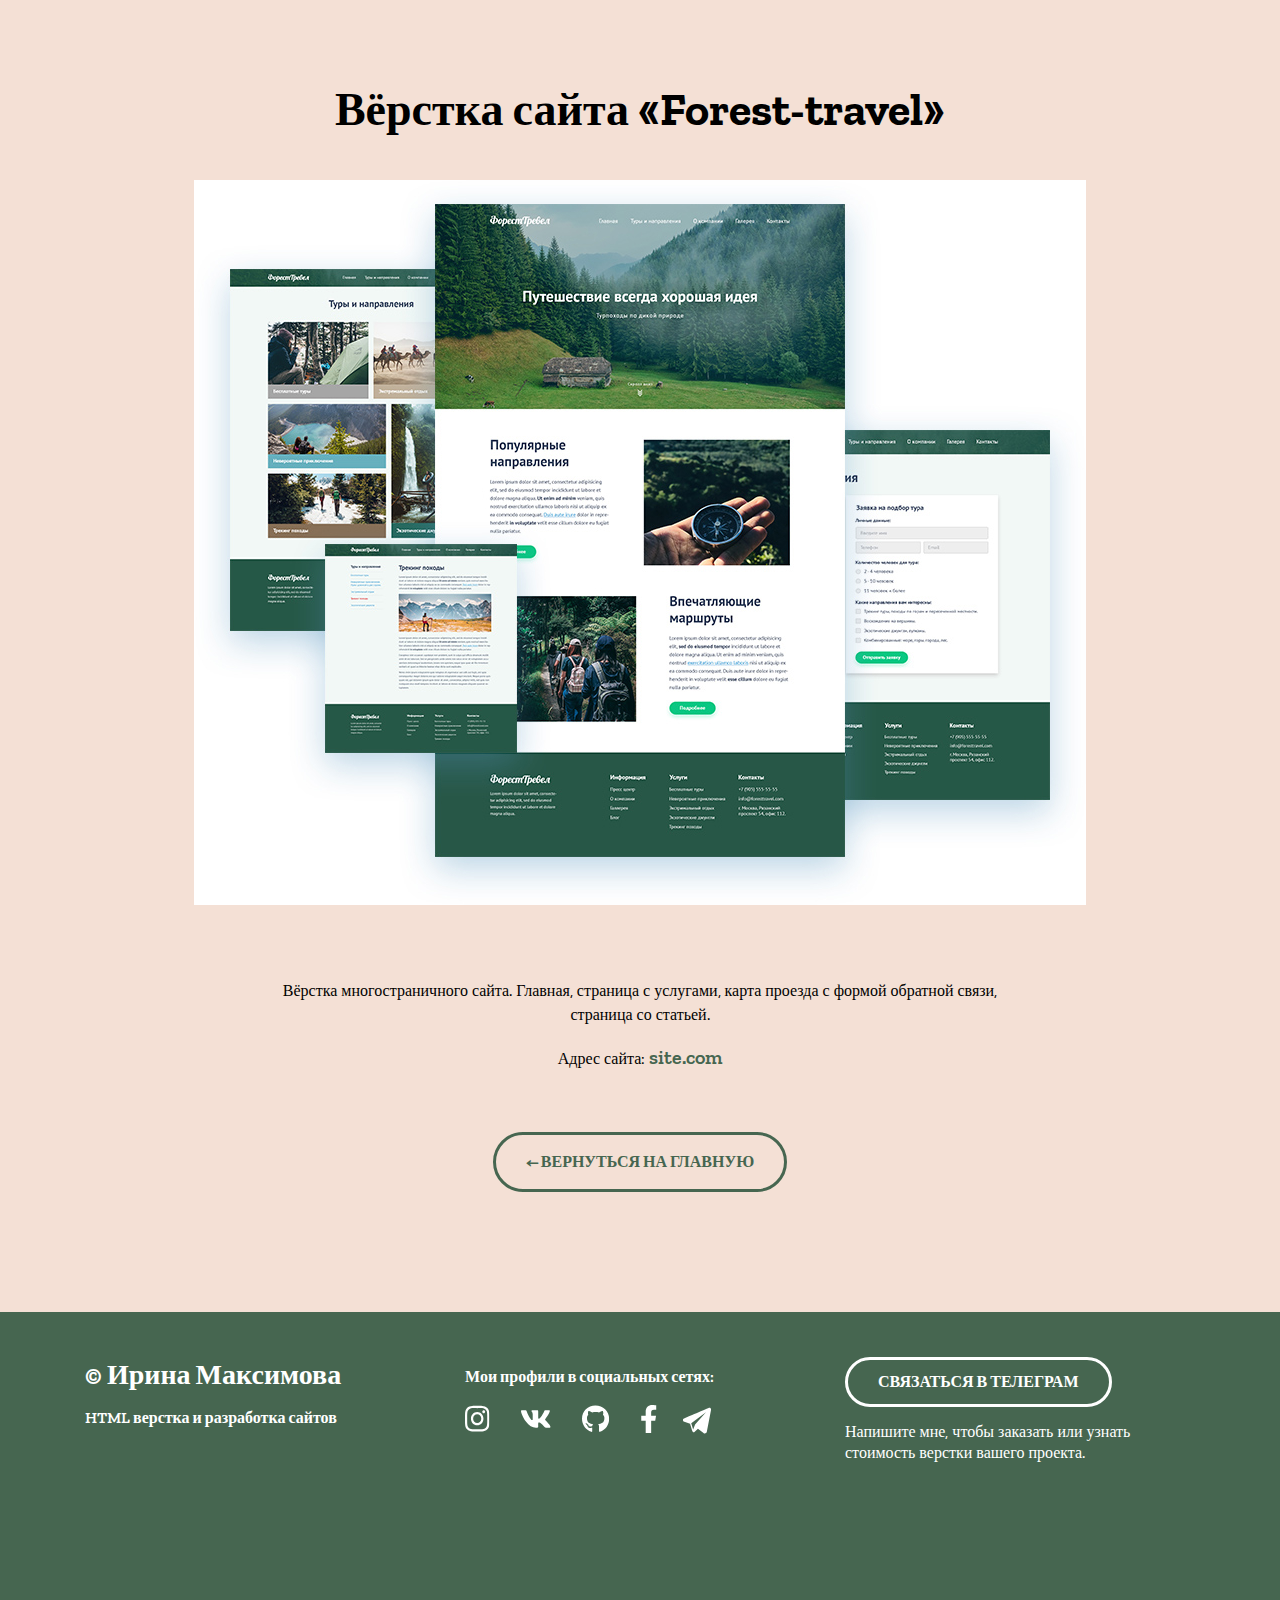
<file: forest-travel.html>
<!DOCTYPE html>
<html lang="ru">
<head>
    <meta charset="UTF-8">
    <meta http-equiv="X-UA-Compatible" content="IE=edge">
    <meta name="viewport" content="width=device-width, initial-scale=1.0">
    <title>Проект "Forest-travel"</title>
    <link rel="stylesheet" href="./css/main.css">
    <link rel="stylesheet" href="./css/media.css">
    <link href="https://fonts.googleapis.com/css2?family=Zilla+Slab:wght@400;600;700&display=swap" rel="stylesheet">
</head>
<body>

    <main>
        <article class="project">
            <div class="container">
                <h1 class="project-header">Вёрстка сайта «Forest-travel»</h1>
                <div class="project-img">
                    <img src="./img/project/Forest-ful.jpg" alt="Вёрстка сайта «Forest-travel»">
                </div>
                <div class="project-description">
                    <p>Вёрстка многостраничного сайта. Главная, страница с услугами, карта проезда с формой обратной связи, страница со статьей.</p>
                    <p>Адрес сайта: <a href="#" target="_blank"><span>site.com</span></a></p>
                </div>
                <a href="index.html" class="project-btn-back" target="_blank">← ВЕРНУТЬСЯ НА ГЛАВНУЮ</a>
            </div>
        </article>
    </main>

    <footer class="footer">
        <div class="container">
            <div class="footer-row">
                <div class="footer-copyright footer-col">
                    <div class="footer-copyright-name">© Ирина Максимова</div>
                    <p>HTML верстка и разработка сайтов</p>
                 </div>
 
                 <div class="footer-icons footer-col">
                     <p>Мои профили в социальных сетях:</p>
                     <div class="footer-icons-row">
                         <a href="#" target="_blank">
                             <img src="./img/icons/instagram.svg" alt="instagram">
                          </a>
                         <a href="https://vk.com/maxiirine" target="_blank">
                             <img src="./img/icons/vk.svg" alt="vk">
                          </a>
                         <a href="https://github.com/AstroKitty15" target="_blank">
                             <img src="./img/icons/github.svg" alt="github">
                          </a>
                         <a href="#" target="_blank">
                             <img src="./img/icons/facebook-.svg" alt="facebook">
                          </a>
                         <a href="https://t.me/MaxiIrine" target="_blank">
                             <img src="./img/icons/telegram.svg" alt="telegram">
                          </a>
                     </div>
                 </div>
 
                 <div class="footer-contacts footer-col">
                     <a href="https://t.me/MaxiIrine" class="footer-button" target="_blank">Связаться в Телеграм</a>
                     <p>Напишите мне, чтобы заказать или узнать стоимость верстки вашего проекта.</p>
                 </div>
            </div>
        </div>
    </footer> 

</body>
</html>
</file>
<file: css/main.css>
* {
   box-sizing: border-box; 
}

html {
    scroll-behavior: smooth;
}

body {
    margin: 0;
    font-family: 'Zilla Slab', serif;
    color: #000000;
}

img {
    max-width: 100%;
}

.container {
    max-width: 1140px;
    margin-left: auto;
    margin-right: auto;
    padding-left: 15px;
    padding-right: 15px;
}

.none {
    display: none !important;
}

/* Header */

.header {
    position: relative;
    /* Определяем модель flex-box для блока .header */
    display: flex;
    flex-direction: column; /* Выстраиваем flex-элементы в колонку, основная ось Y */
    justify-content: center; /* Выравнивание по основной оси */
    align-items: center; /* Выравнивание по поперечной оси */

    width: 100%;
    height: 100vh;

    /* background-image: url("./../img/header/header.jpg"); */
    background-size: cover;
    background-position: center;
}

.header-title {
    margin: 0;
    margin-bottom: 25px;
    font-weight: 700;
    font-size: 56px;
    line-height: 130%; /* 1.3*56=130% (72.8px) */
    text-align: center;
    color: #ffff;
    text-shadow: 3px -1px 20px #333;
}

.header-subtitle {
    margin: 0;
    font-weight: 700;
    font-size: 16px;
    line-height: 24px;
    text-align: center;
    letter-spacing: 0.2em;
    text-transform: uppercase;
    text-shadow: 3px -1px 20px #333;
    color: #ffff;
}

.header-arrow {
    width: 48px;
    height: 48px;

    position: absolute;
    bottom: 30px;
    left: 50%;
    transform: translate(-50% 0);
}

/* Portfolio */

main {
    background-color: #f4e0d5;
}

.portfolio {
    padding-top: 80px;
    padding-bottom: 115px;
}

.portfolio-header {
    margin: 0;
    margin-bottom: 70px;
    font-weight: 700;
    font-size: 46px;
    line-height: 130%;
    text-align: center;
    color: black;
}

.portfolio-cards-wrapper {
    display: flex;
    flex-wrap: wrap;
    justify-content: space-between;
}

.card {
   display: flex;
    margin-bottom: 30px;
    max-width: 540px;
    background-color: #fff;
    border-radius: 10px;
    box-shadow: 0px 10px 40px 0px #7E9BBD59;
    transition: transform 0.2s ease-in;
}

.card:hover {
    transform: translateY(-15px);
}

.card-link {
    display: block;
    padding: 20px;
    color: #000000;
    text-decoration: none;
    transition: color 0.2s ease-in;
}

.card-link:hover {
    color: #1b5c5b;;
}

.card:last-child, 
.card:nth-last-child(2) {
    margin-bottom: 0;
}

.card-img {
    margin-bottom: 20px;
}

.card-title {
    margin: 0;
    margin-bottom: 13px;
    font-weight: 600;
    font-size: 24px;
    line-height: 130%;
}

.card p {
    margin: 0;
    font-size: 16px;
    line-height: 130%;
}

/* Footer */

.footer {
    padding-top: 45px;
    padding-bottom: 130px;
    background: #466650;
    color: #fff;
}

.footer-row {
    display: flex;
    flex-direction: row;
    justify-content: space-between;
}

.footer-col {
    max-width: 350px;
    flex-grow: 1;
}

.footer-copyright {
    /* color: #7E9EC9; */
    line-height: 1.3;
}

.footer-copyright-name {
    margin-bottom: 15px;
    font-weight: 700;
    font-size: 28px;
}

.footer-copyright p {
    margin: 0;
    margin-bottom: 15px;
    font-weight: 600;
    font-size: 16px;
}

.footer-icons p {
    margin-top: 10px;
    font-weight: 600;
    font-size: 16px;
    line-height: 1.3;
}

.footer-icons a:last-child {
    width: 32px;
    height: 34px;
    margin-left: 23px;
}

.footer-icons-row {
    display: flex;
    align-items: center;
}

.footer-icons-row > * + * {
    margin-left: 30px;
}

.footer-button {
    display: inline-block;
    height: 50px;
    padding-left: 30px;
    padding-right: 30px;

    border: 3px solid #FFFFFF;
    border-radius: 50px;
    
    color: #fff;
    font-weight: 700;
    font-size: 16px;
    line-height: 44px;
    text-transform: uppercase;
    text-decoration: none;

    transition: all 0.2s ease-in;
}

.footer-button:hover {
    background-color: white;
    color: #1E4776;
}

.footer-contacts p {
    margin: 15px 0;
    font-weight: 400;
    font-size: 16px;
    line-height: 1.3;
    /* color: #7E9EC9; */
}

/* Project */

.project {
    padding: 80px 0 120px 0;
    text-align: center;
}

.project-header {
    margin: 0;
    margin-bottom: 40px;
    font-weight: 700;
    font-size: 46px;
    line-height: 1.3;
}

.project-img {
    margin-bottom: 70px;
}

.project-description {
    margin: 0 auto 60px;
    max-width: 730px;
}

.project-description p {
    margin-top: 0;
    margin-bottom: 15px;
    font-size: 16px;
    line-height: 1.5;
}

.project-description p a {
    text-decoration: none;
}

span {
    font-size: 20px;
    font-weight: 600;
    color: #466650;
}

.project-btn-back {
    display: inline-block;
    height: 60px;
    padding-left: 30px;
    padding-right: 30px;

    border: 3px solid #466650;
    border-radius: 50px;
    
    color: #466650;
    font-weight: 700;
    font-size: 16px;
    line-height: 54px;
    text-transform: uppercase;
    text-decoration: none;

    transition: all 0.2s ease-in;
}

.project-btn-back:hover {
    background-color: #466650;
    color: white;
}
</file>
<file: css/media.css>
/* Медиа запрос для экранов с шириной до 1140px */
@media (max-width: 1140px) {
    .card {
        width: calc(50% - 15px);
    }

    .footer {
        padding-top: 40px;
        padding-bottom: 60px;
    }

    .footer-row {
        flex-direction: column-reverse;
        align-items: center;
        text-align: center;
    }

    .footer-col {
        margin-bottom: 50px;
    }

    .footer-col:first-child {
        margin-bottom: 0;
    }
}

/* Медиа запрос для экранов с шириной до 760px */
@media (max-width: 760px) {
    .header-title {
        font-size: 32px;
    }

    .header-subtitle {
        font-size: 14px;
    }

    .portfolio {
        padding-top: 40px;
        padding-bottom: 60px;
    }

    .portfolio-header {
        font-size: 32px;
        margin-bottom: 30px;
    }

    .portfolio-cards-wrapper {
        justify-content: center;
    }

    .card {
        max-width: 530px;
        width: 100%;
    }

    .card:nth-last-child(2) {
        margin-bottom: 30px;
    }

    .card-link {
        padding: 15px;
    }

    .card-img {
        margin-bottom: 10px;
    }

    .card-title {
        font-size: 18px;
        margin-bottom: 10px;
    }

    .card p {
       font-size: 14px; 
    }

    .footer-copyright-name {
        font-size: 18px;
        margin-bottom: 5px;
    }

    .footer-copyright p {
        font-size: 14px;
    }

    .footer-icons p {
        font-size: 14px;
    }

    .footer-contacts p {
        font-size: 14px;
        margin: 0;
        margin-top: 15px;
    }

    .project {
        padding: 40px 0 60px;
    }

    .project-header {
        font-size: 28px;
        margin-bottom: 30px;
    }

    .project-img {
        margin-bottom: 20px;
    }

    .project-description {
        margin-bottom: 50px;
    }

    .project-btn-back {
        padding: 0 10px;
        width: 100%;
        max-width: 320px;
    }
}
</file>
